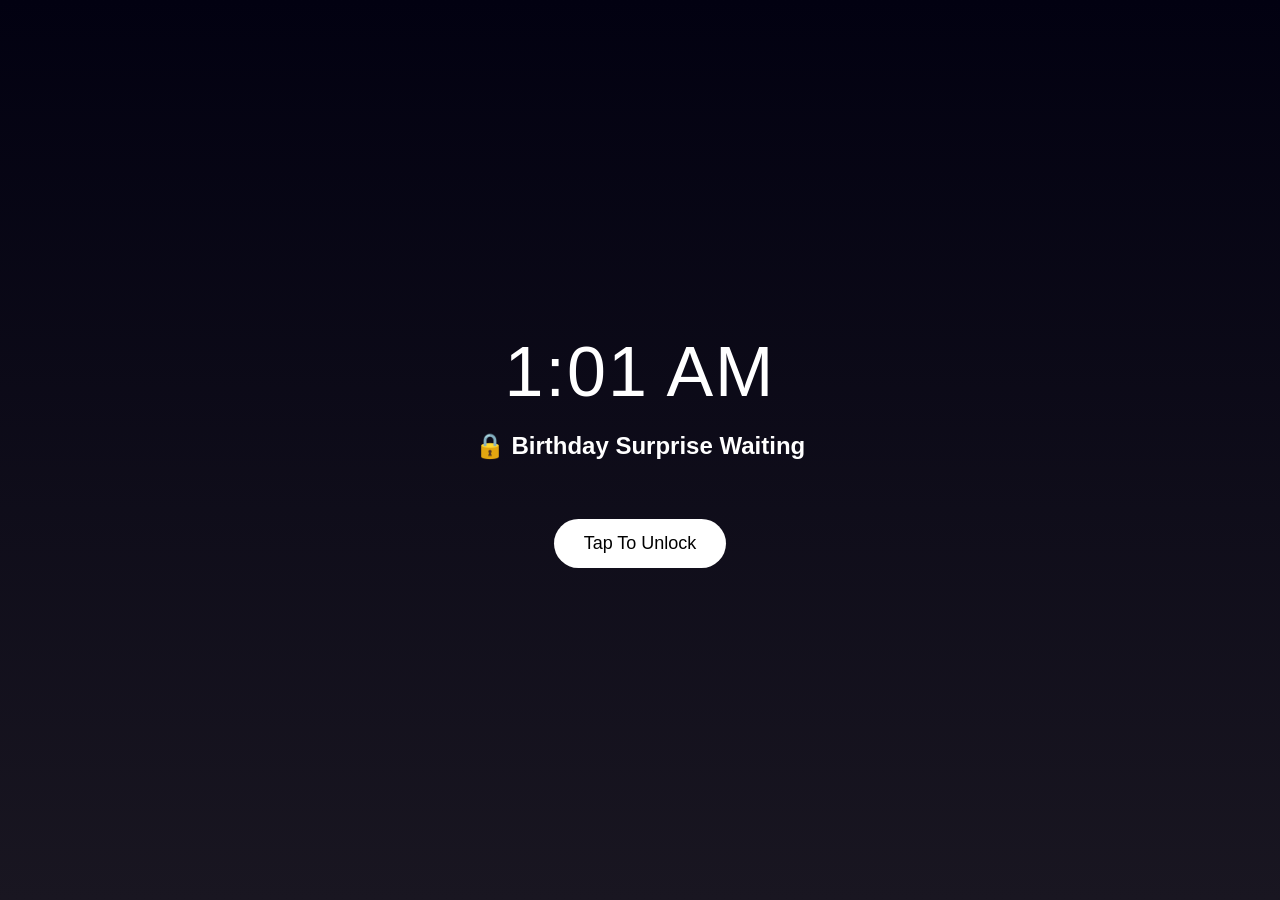
<file: lockscreen.html>
<!DOCTYPE html>
<html>
<head>

<meta name="viewport" content="width=device-width, initial-scale=1.0">

<title>Birthday Surprise</title>

<style>

body{
margin:0;
height:100vh;
background:linear-gradient(#020111,#191621);
color:white;
display:flex;
flex-direction:column;
justify-content:center;
align-items:center;
font-family:sans-serif;
text-align:center;
overflow:hidden;
}

/* moving stars background */

.stars{
position:absolute;
width:100%;
height:100%;
background:url("https://i.imgur.com/YKY28eT.png");
z-index:-1;
animation:moveStars 60s linear infinite;
}

@keyframes moveStars{
from{background-position:0 0;}
to{background-position:10000px 5000px;}
}

.time{
font-size:70px;
font-weight:300;
letter-spacing:2px;
}

.unlock{
margin-top:40px;
padding:14px 30px;
border:none;
border-radius:30px;
font-size:18px;
cursor:pointer;
background:white;
color:black;
transition:.3s;
}

.unlock:hover{
transform:scale(1.1);
}

</style>

</head>

<body>

<div class="stars"></div>

<div id="time" class="time"></div>

<h2>🔒 Birthday Surprise Waiting</h2>

<button class="unlock" onclick="unlock()">Tap To Unlock</button>

<script>

function updateTime(){

let now=new Date()

let h=now.getHours()
let m=now.getMinutes()

let ampm = h >= 12 ? "PM" : "AM"

h = h % 12
h = h ? h : 12

if(m<10)m="0"+m

document.getElementById("time").innerHTML = h + ":" + m + " " + ampm

}

setInterval(updateTime,1000)

updateTime()

function unlock(){
window.location.href="index.html"
}

</script>

</body>
</html>
</file>
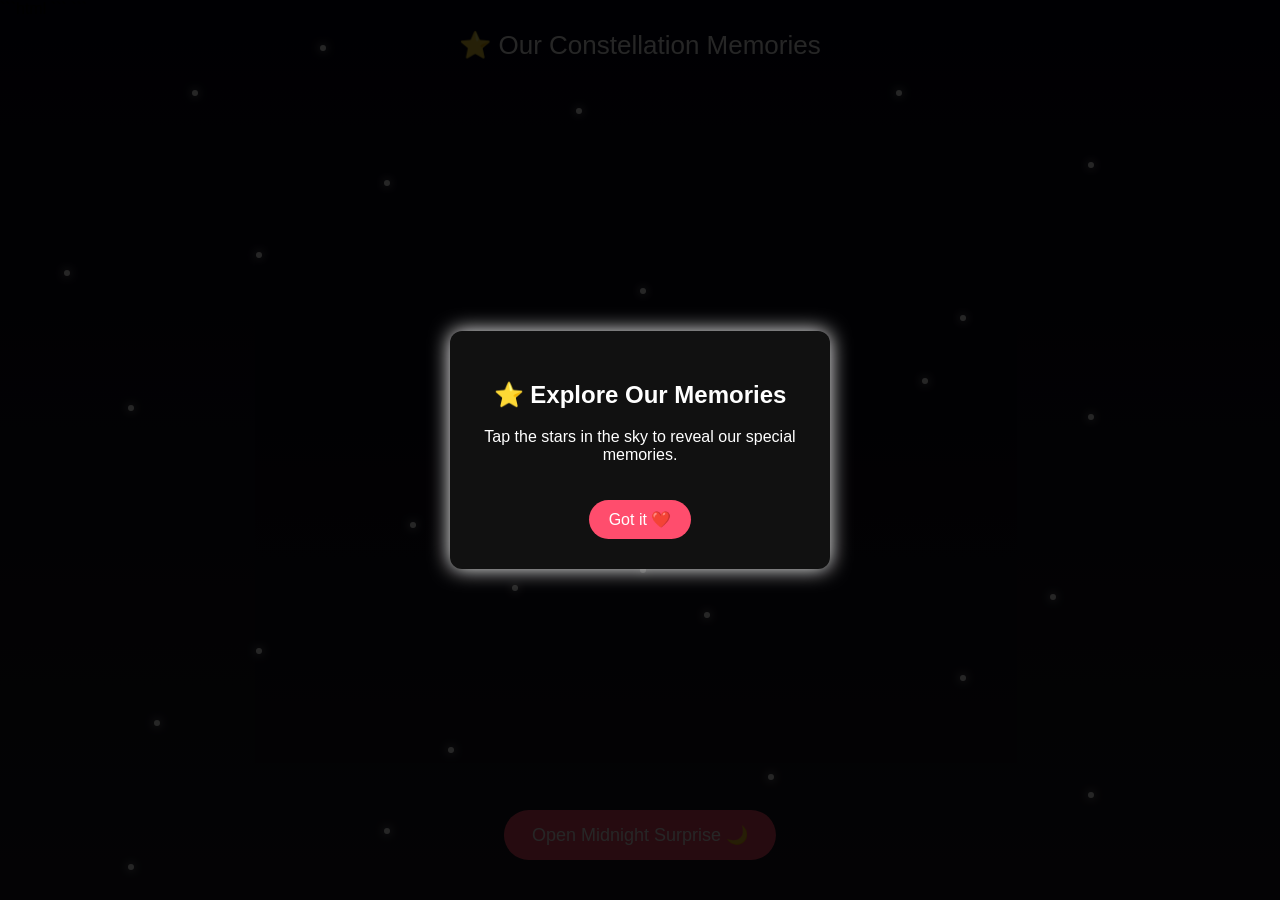
<file: birthday boy/star.html>
```html
<!DOCTYPE html>
<html>
<head>

<meta name="viewport" content="width=device-width, initial-scale=1.0">
<title>Our Star Memories</title>

<style>

body{
margin:0;
height:100vh;
background:linear-gradient(#020111,#191621);
overflow:hidden;
font-family:sans-serif;
}

/* stars */

.star{
position:absolute;
width:6px;
height:6px;
background:white;
border-radius:50%;
box-shadow:0 0 10px white;
cursor:pointer;
}

/* popup image */

.memory-popup{
position:fixed;
top:0;
left:0;
width:100%;
height:100%;
background:rgba(0,0,0,.9);
display:none;
justify-content:center;
align-items:center;
z-index:999;
}

.memory-popup img{
width:320px;
max-width:85%;
height:auto;
border-radius:12px;
box-shadow:0 0 20px white;
}

/* title */

.title{
position:absolute;
top:30px;
width:100%;
text-align:center;
color:white;
font-size:26px;
}

/* next button */

.next-btn{
position:absolute;
bottom:40px;
left:50%;
transform:translateX(-50%);
padding:14px 28px;
border:none;
border-radius:30px;
background:#ff4d6d;
color:white;
font-size:18px;
cursor:pointer;
transition:.3s;
}

.next-btn:hover{
transform:translateX(-50%) scale(1.1);
}

.memory-box{
text-align:center;
}

#memoryText{
color:white;
margin-top:15px;
font-size:18px;
max-width:80%;
margin-left:auto;
margin-right:auto;
line-height:1.4;
}

.hint-popup{
position:fixed;
top:0;
left:0;
width:100%;
height:100%;
background:rgba(0,0,0,.85);
display:flex;
justify-content:center;
align-items:center;
z-index:2000;
}

.hint-box{
background:#111;
padding:30px;
border-radius:12px;
text-align:center;
color:white;
max-width:320px;
box-shadow:0 0 20px white;
}

.hint-box button{
margin-top:20px;
padding:10px 20px;
border:none;
border-radius:20px;
background:#ff4d6d;
color:white;
font-size:16px;
cursor:pointer;
}
</style>

</head>

<body>

<div id="hintPopup" class="hint-popup">

<div class="hint-box">

<h2>⭐ Explore Our Memories</h2>

<p>Tap the stars in the sky to reveal our special memories.</p>

<button onclick="closeHint()">Got it ❤️</button>

</div>

</div>
```


<div class="title">⭐ Our Constellation Memories</div>

<!-- stars -->

<div class="star" style="top:20%;left:30%"
onclick="showMemory('photos/photo1.jpeg','Our first night picture together. that night felt like dreams coming true, watching dance and singing performance with you ❤️', 'music/song14.mp3')"></div>

<div class="star" style="top:40%;left:60%"
onclick="showMemory('photos/photoM.jpeg','the way i just love to squish ur chubbyless cheeksssss', 'music/song5.mp3')"></div>

<div class="star" style="top:65%;left:40%"
onclick="showMemory('photos/photoB.jpeg','hehehe just us being chaotic everytime!!!!!!', 'music/song18.mp3')"></div>

<div class="star" style="top:72%;left:20%"
onclick="showMemory('photos/photoC.jpeg','Awwwwww my cuteeeeeee pigggggg...muahhhhhhhhh', 'music/song3.mp3')"></div>

<div class="star" style="top:75%;left:75%"
onclick="showMemory('photos/photoD.jpeg','just you being you as alsways *sigh*', 'music/song18.mp3')"></div>

<div class="star" style="top:68%;left:55%"
onclick="showMemory('photos/photoE.jpeg','Awwwwww myyyy kutttuuuuuu putttuuuuu muahhhhh muahhhh', 'music/song3.mp3')"></div>

<div class="star" style="top:5%;left:25%"
onclick="showMemory('photos/photoF.jpeg','Our first THAT COUPLE picturee!!!!','music/song15.mp3')"></div>

<div class="star" style="top:58%;left:32%"
onclick="showMemory('photos/photoG.jpeg','haaaayeeeeeee✨','music/song2.mp3')"></div>


<!-- Top area -->

<div class="star" style="top:10%;left:15%"
onclick="showMemory('photos/photoH.jpeg','hehehe mahhh boiiiiii ❤️', 'music/song.mp3')"></div>

<div class="star" style="top:12%;left:45%"
onclick="showMemory('photos/photoI.jpeg','meraaa kukkad kamall kaaaaaaa!!!! 📸', 'music/song4.mp3', )"></div>

<div class="star" style="top:10%;left:70%"
onclick="showMemory('photos/photoJ.jpeg','My motherfucker starboiii!!!✨','music/song1.mp3',)"></div>

<div class="star" style="top:18%;left:85%"
onclick="showMemory('photos/photoK.jpeg','damn we both look like habibi!!!!✨', 'music/song17.mp3')"></div>


<!-- Upper middle -->

<div class="star" style="top:28%;left:20%"
onclick="showMemory('photos/photoL.jpeg','the way ur looking in short hair makes my heart flutter every time i see this picture..haaayeee rabbaaa kisi ki nazar na lage..thu thu ✨.', 'music/song6.mp3')"></div>

<div class="star" style="top:32%;left:50%"
onclick="showMemory('photos/photoA.jpeg','the first time we ate something outside mess food together and it felt like we were on a date. the way you were feeding with your hands to me felt so special.', 'music/song16.mp3')"></div>

<div class="star" style="top:35%;left:75%"
onclick="showMemory('photos/photoN.jpeg','Our random fun-chaotic selfie moment where we do not need to get ready to pose cuz we are THE DIVAAA!!!!! HEHEHE 😄', 'music/song16.mp3')"></div>


<!-- Center stars -->

<div class="star" style="top:45%;left:10%"
onclick="showMemory('photos/photoO.jpeg',' well i can not say grow up because I this version of you hehe 🌙','music/song9.mp3')"></div>

<div class="star" style="top:50%;left:60%;width:10px;height:10px"
onclick="showMemory('photos/photoP.jpeg','The most asthetic duo of our collegeeeeeeee💖', 'music/song15.mp3')"></div>

<div class="star" style="top:46%;left:85%"
onclick="showMemory('photos/photoQ.jpeg',' My Shahrukh khan ✨', 'music/song10.mp3')"></div>


<!-- Lower middle -->

<div class="star" style="top:63%;left:50%"
onclick="showMemory('photos/photoR.jpeg','your smile keeps making me falling for you over and over again shonaa ❤️', 'music/song6.mp3')"></div>

<div class="star" style="top:66%;left:82%"
onclick="showMemory('photos/photoS.jpeg','Take a look at my boyfieeeeeee 💫','music/song13.mp3')"></div>


<!-- Bottom area -->

<div class="star" style="top:80%;left:12%"
onclick="showMemory('photos/photoT.jpeg','my wildest dreammmm!!!!!!!!! ❤️','music/song14.mp3')"></div>

<div class="star" style="top:83%;left:35%"
onclick="showMemory('photos/photoU.jpeg','Our first time eating outside that to bengali cuisine....had sooo much fun and yeh time mein bhi tera tabayat kharab tha..uffff...dhyan rakha kar dumbo🚶‍♂️','music/song12.mp3')"></div>

<div class="star" style="top:86%;left:60%"
onclick="showMemory('photos/photoV.jpeg','myy poookieeeeeeeee babyyyyyyy wearing my glasses, you are looking soooooooo cute 😊','music/song3.mp3')"></div>

<div class="star" style="top:88%;left:85%"
onclick="showMemory('photos/photoW.jpeg','A memory I will always keep because it was a very emotional and happy moment for me 💕', 'music/song11.mp3')"></div>

<div class="star" style="top:92%;left:30%"
onclick="showMemory('photos/photoX.jpeg','our first DJ night photo together just after i approached you after so many months and still you accepted me!! 🌟', 'music/song5.mp3')"></div>

<!-- Additional Clickable Stars -->

<div class="star" style="top:30%;left:5%"
onclick="showMemory('photos/photoY.jpeg','Just us being ourselves...thank you for being in my birthday and making it special..btw this song suits us soo much!!! 😄', 'music/song5.mp3')"></div>


<div class="star" style="top:42%;left:72%"
onclick="showMemory('photos/photoZ.jpeg','One more beautiful moment where you gave me this suprise... i loveee youuuu shonaaaaa!!!!!tatummm✨', 'music/song8.mp3')"></div>


<div class="star" style="top:96%;left:10%"
onclick="showMemory('photos/photo3.jpeg','aise hi tere kandhe pe latki rahungi hamesha ke liye 😄🌌', 'music/song7.mp3')"></div>
```

<!-- popup -->

<div id="memoryPopup" class="memory-popup" onclick="closeMemory()">

<div class="memory-box">

<img id="memoryImage">

<p id="memoryText"></p>

</div>

</div>

<!-- next page -->

<button class="next-btn" onclick="location.href='midnight.html'">
Open Midnight Surprise 🌙
</button>


<script>

function showMemory(image, text, music){

let popup = document.getElementById("memoryPopup")
let popupImg = document.getElementById("memoryImage")
let popupText = document.getElementById("memoryText")
let player = document.getElementById("memoryMusic")

popupImg.src = image
popupText.innerText = text
popup.style.display = "flex"

if(music){
player.src = music
player.play()
}

}

function closeMemory(){
document.getElementById("memoryPopup").style.display = "none"

let player = document.getElementById("memoryMusic")
player.pause()
player.currentTime = 0
}

function closeHint(){
document.getElementById("hintPopup").style.display="none"
}

</script>

<audio id="memoryMusic"></audio>


</body>
</html>
</file>
